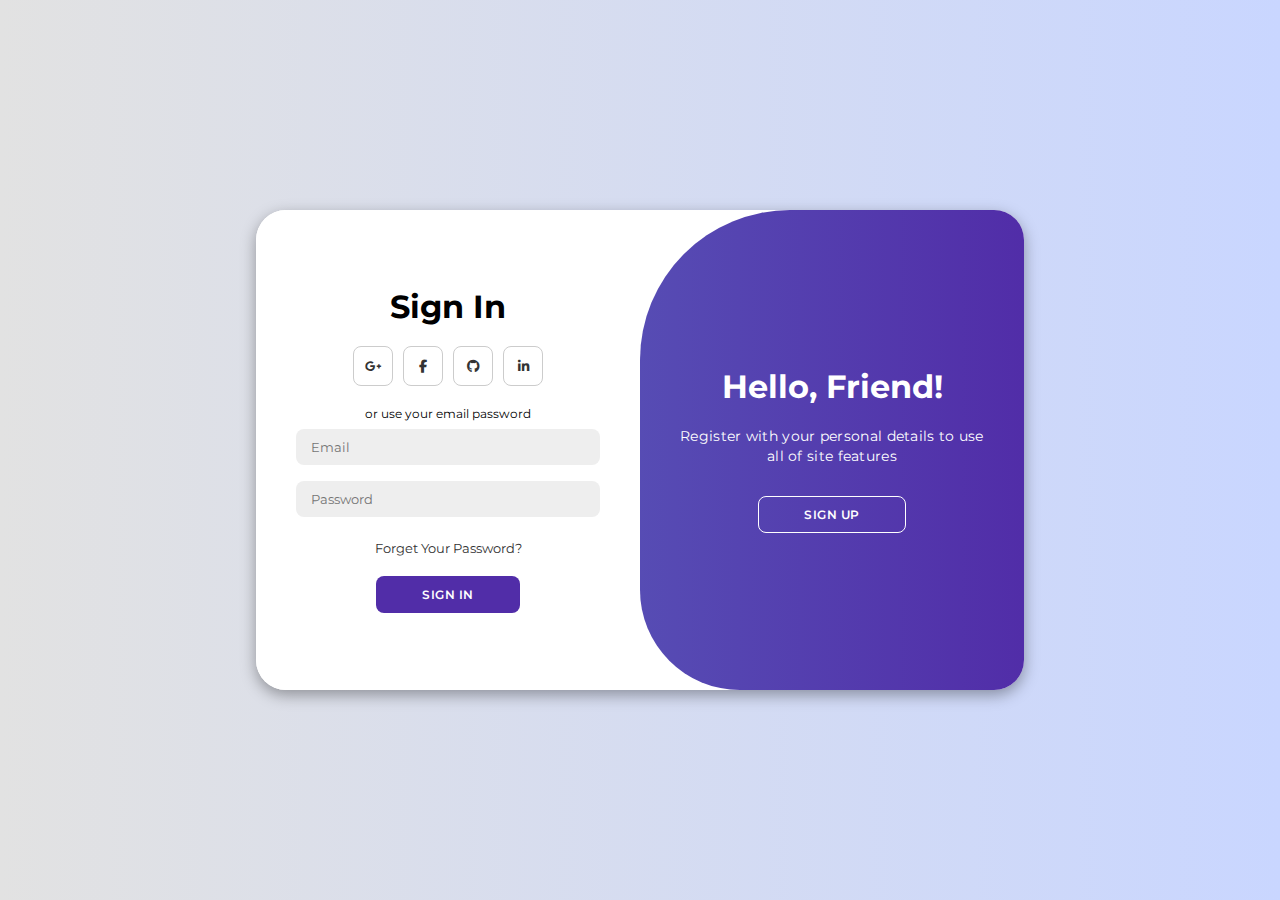
<file: teste login/index.html>
<!DOCTYPE html>
<html lang="en">

<head>
    <meta charset="UTF-8">
    <meta name="viewport" content="width=device-width, initial-scale=1.0">
    <link rel="stylesheet" href="https://cdnjs.cloudflare.com/ajax/libs/font-awesome/6.4.2/css/all.min.css">
    <link rel="stylesheet" href="style.css">
    <title>Modern Login Page | AsmrProg</title>
</head>

<body>

    <div class="container" id="container">
        <div class="form-container sign-up">
            <form>
                <h1>Create Account</h1>
                <div class="social-icons">
                    <a href="#" class="icon"><i class="fa-brands fa-google-plus-g"></i></a>
                    <a href="#" class="icon"><i class="fa-brands fa-facebook-f"></i></a>
                    <a href="#" class="icon"><i class="fa-brands fa-github"></i></a>
                    <a href="#" class="icon"><i class="fa-brands fa-linkedin-in"></i></a>
                </div>
                <span>or use your email for registeration</span>
                <input type="text" placeholder="Name">
                <input type="email" placeholder="Email">
                <input type="password" placeholder="Password">
                <button>Sign Up</button>
            </form>
        </div>
        <div class="form-container sign-in">
            <form>
                <h1>Sign In</h1>
                <div class="social-icons">
                    <a href="#" class="icon"><i class="fa-brands fa-google-plus-g"></i></a>
                    <a href="#" class="icon"><i class="fa-brands fa-facebook-f"></i></a>
                    <a href="#" class="icon"><i class="fa-brands fa-github"></i></a>
                    <a href="#" class="icon"><i class="fa-brands fa-linkedin-in"></i></a>
                </div>
                <span>or use your email password</span>
                <input type="email" placeholder="Email">
                <input type="password" placeholder="Password">
                <a href="#">Forget Your Password?</a>
                <button>Sign In</button>
            </form>
        </div>
        <div class="toggle-container">
            <div class="toggle">
                <div class="toggle-panel toggle-left">
                    <h1>Welcome Back!</h1>
                    <p>Enter your personal details to use all of site features</p>
                    <button class="hidden" id="login">Sign In</button>
                </div>
                <div class="toggle-panel toggle-right">
                    <h1>Hello, Friend!</h1>
                    <p>Register with your personal details to use all of site features</p>
                    <button class="hidden" id="register">Sign Up</button>
                </div>
            </div>
        </div>
    </div>

    <script src="script.js"></script>
</body>

</html>
</file>
<file: teste login/style.css>
@import url('https://fonts.googleapis.com/css2?family=Montserrat:wght@300;400;500;600;700&display=swap');

*{
    margin: 0;
    padding: 0;
    box-sizing: border-box;
    font-family: 'Montserrat', sans-serif;
}

body{
    background-color: #c9d6ff;
    background: linear-gradient(to right, #e2e2e2, #c9d6ff);
    display: flex;
    align-items: center;
    justify-content: center;
    flex-direction: column;
    height: 100vh;
}

.container{
    background-color: #fff;
    border-radius: 30px;
    box-shadow: 0 5px 15px rgba(0, 0, 0, 0.35);
    position: relative;
    overflow: hidden;
    width: 768px;
    max-width: 100%;
    min-height: 480px;
}

.container p{
    font-size: 14px;
    line-height: 20px;
    letter-spacing: 0.3px;
    margin: 20px 0;
}

.container span{
    font-size: 12px;
}

.container a{
    color: #333;
    font-size: 13px;
    text-decoration: none;
    margin: 15px 0 10px;
}

.container button{
    background-color: #512da8;
    color: #fff;
    font-size: 12px;
    padding: 10px 45px;
    border: 1px solid transparent;
    border-radius: 8px;
    font-weight: 600;
    letter-spacing: 0.5px;
    text-transform: uppercase;
    margin-top: 10px;
    cursor: pointer;
}

.container button.hidden{
    background-color: transparent;
    border-color: #fff;
}

.container form{
    background-color: #fff;
    display: flex;
    align-items: center;
    justify-content: center;
    flex-direction: column;
    padding: 0 40px;
    height: 100%;
}

.container input{
    background-color: #eee;
    border: none;
    margin: 8px 0;
    padding: 10px 15px;
    font-size: 13px;
    border-radius: 8px;
    width: 100%;
    outline: none;
}

.form-container{
    position: absolute;
    top: 0;
    height: 100%;
    transition: all 0.6s ease-in-out;
}

.sign-in{
    left: 0;
    width: 50%;
    z-index: 2;
}

.container.active .sign-in{
    transform: translateX(100%);
}

.sign-up{
    left: 0;
    width: 50%;
    opacity: 0;
    z-index: 1;
}

.container.active .sign-up{
    transform: translateX(100%);
    opacity: 1;
    z-index: 5;
    animation: move 0.6s;
}

@keyframes move{
    0%, 49.99%{
        opacity: 0;
        z-index: 1;
    }
    50%, 100%{
        opacity: 1;
        z-index: 5;
    }
}

.social-icons{
    margin: 20px 0;
}

.social-icons a{
    border: 1px solid #ccc;
    border-radius: 20%;
    display: inline-flex;
    justify-content: center;
    align-items: center;
    margin: 0 3px;
    width: 40px;
    height: 40px;
}

.toggle-container{
    position: absolute;
    top: 0;
    left: 50%;
    width: 50%;
    height: 100%;
    overflow: hidden;
    transition: all 0.6s ease-in-out;
    border-radius: 150px 0 0 100px;
    z-index: 1000;
}

.container.active .toggle-container{
    transform: translateX(-100%);
    border-radius: 0 150px 100px 0;
}

.toggle{
    background-color: #512da8;
    height: 100%;
    background: linear-gradient(to right, #5c6bc0, #512da8);
    color: #fff;
    position: relative;
    left: -100%;
    height: 100%;
    width: 200%;
    transform: translateX(0);
    transition: all 0.6s ease-in-out;
}

.container.active .toggle{
    transform: translateX(50%);
}

.toggle-panel{
    position: absolute;
    width: 50%;
    height: 100%;
    display: flex;
    align-items: center;
    justify-content: center;
    flex-direction: column;
    padding: 0 30px;
    text-align: center;
    top: 0;
    transform: translateX(0);
    transition: all 0.6s ease-in-out;
}

.toggle-left{
    transform: translateX(-200%);
}

.container.active .toggle-left{
    transform: translateX(0);
}

.toggle-right{
    right: 0;
    transform: translateX(0);
}

.container.active .toggle-right{
    transform: translateX(200%);
}
</file>
